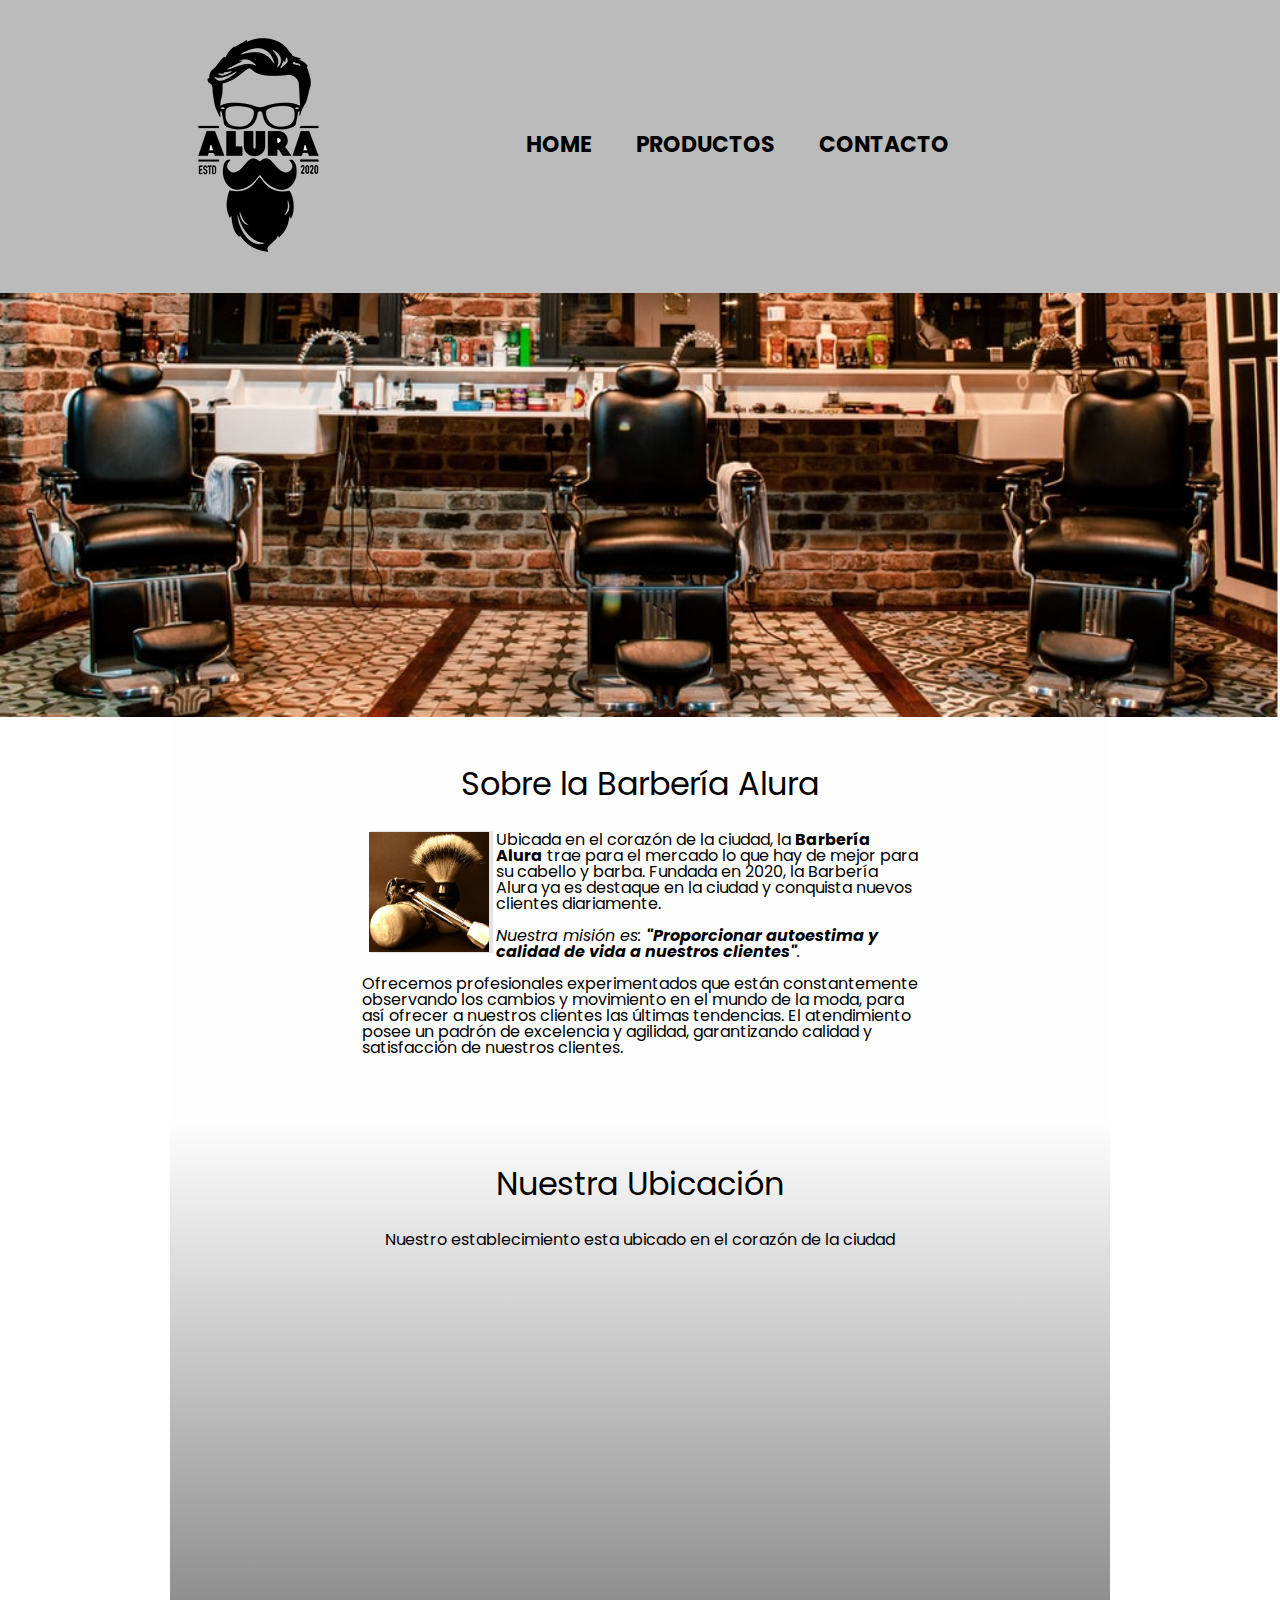
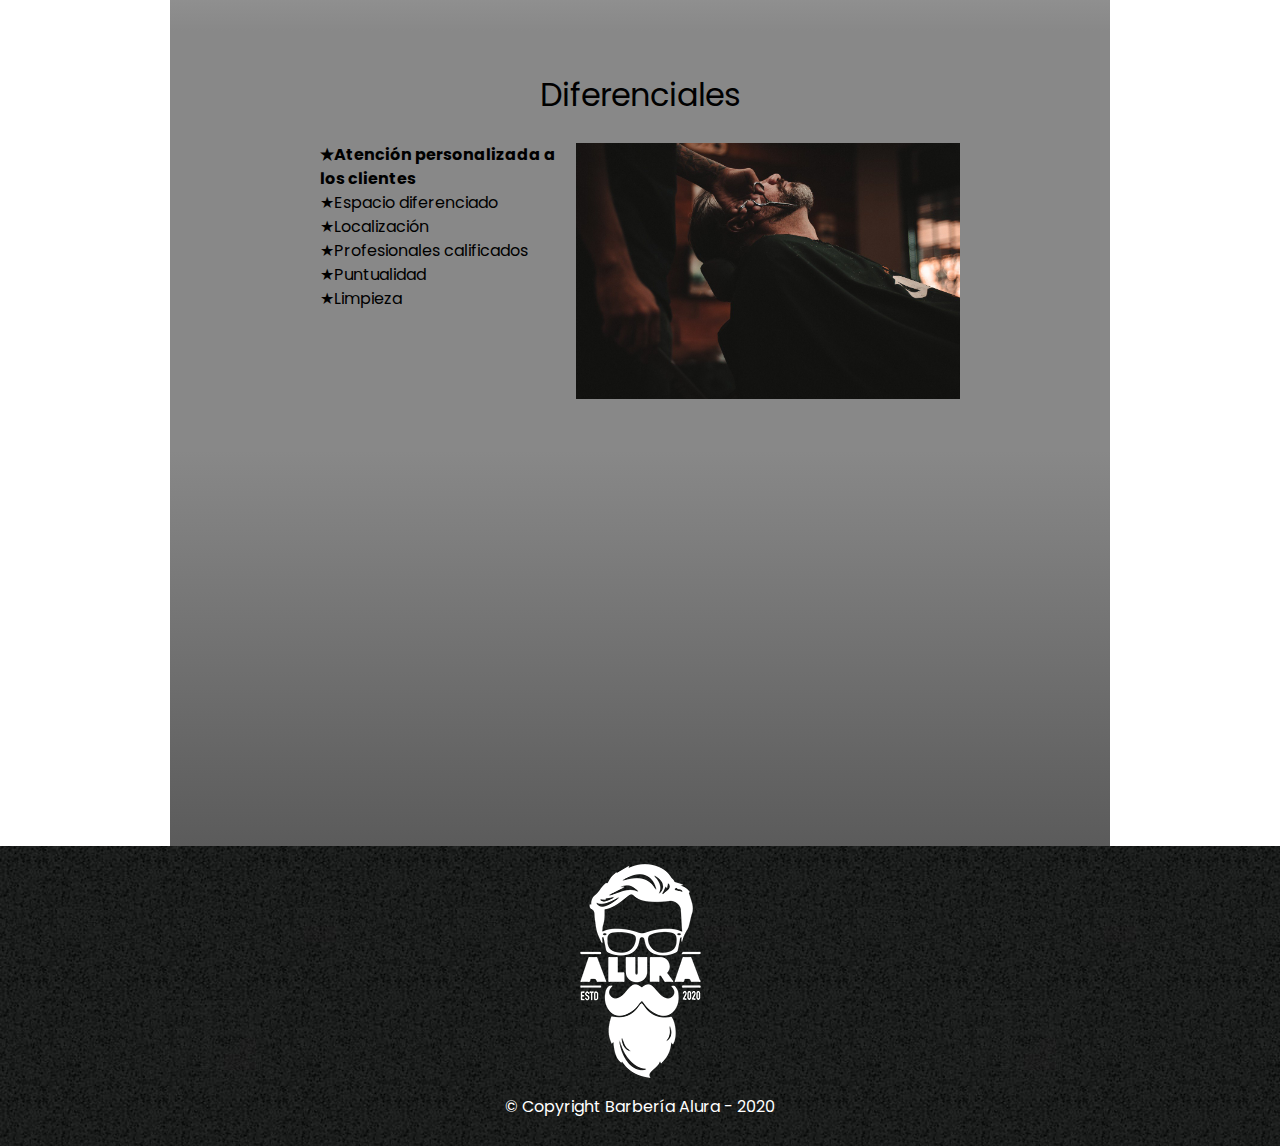
<file: index.html>
<!DOCTYPE html>

<html lang="es">
    
    <head>

        <meta charset="UTF-8"> 
        <title>Barbería Alura</title>
        <link rel="stylesheet" href="reset.css">
        <link rel="stylesheet" href="estilos.css">
    
    </head>

    <body>

        <header>    
            <div class="box">
                <h1><img id="logo" src="imagenes/logo.png" alt="Logo de la barberia alura"></h1>
            <div class="links">
            <nav><a href="index.html">Home</a></nav>
            <nav><a href="productos.html">Productos</a></nav>
            <nav><a href="contacto.html">Contacto</a></nav>
                </div>
            </div>
        </header>

        <img class="banner" src="banner/banner.png">
        <main class="box">
        <section class="principal">

            <h2 class="titulo-principal">Sobre la Barbería Alura</h2>

            <img class="utensilios" src="imagenes/utensilios.jpg" alt="Utensilios de un Barbero">

            <p>Ubicada en el corazón de la ciudad, la <strong>Barbería Alura</strong> trae para el mercado lo que hay de mejor para su cabello y barba. Fundada en 2020, la Barbería Alura ya es destaque en la ciudad y conquista nuevos clientes diariamente.</p>

            <p id="mision"><em>Nuestra misión es: <strong>"Proporcionar autoestima y calidad de vida a nuestros clientes"</strong>.</em></p>

            <p>Ofrecemos profesionales experimentados que están constantemente observando los cambios y movimiento en el mundo de la moda, para así ofrecer a nuestros clientes las últimas tendencias. El atendimiento posee un padrón de excelencia y agilidad, garantizando calidad y satisfacción de nuestros clientes.</p> 

        </section>

        <section class="mapa">
            <h3 class="titulo-principal">Nuestra Ubicación</h3>
            <p>Nuestro establecimiento esta ubicado en el corazón de la ciudad</p>
            <div class="contenido-mapa">
            <iframe src="https://www.google.com/maps/embed?pb=!1m18!1m12!1m3!1d3656.4498404748992!2d-46.63452058502166!3d-23.588194784669575!2m3!1f0!2f0!3f0!3m2!1i1024!2i768!4f13.1!3m3!1m2!1s0x94ce5a2b2ed7f3a1%3A0xab35da2f5ca62674!2sCaelum%20-%20Education%20and%20Innovation!5e0!3m2!1ses!2sar!4v1661966395328!5m2!1ses!2sar" width="100%" height="300" style="border:0;" allowfullscreen="" loading="lazy" referrerpolicy="no-referrer-when-downgrade"></iframe>
            </div>
        </section>

        <section class="diferenciales">

            <h3 class="titulo-principal">Diferenciales</h3>
            
            <div class="contenido-diferenciales">
            <ul class="listaDiferenciales">
                <li class="items">Atención personalizada a los clientes</li>
                <li class="items">Espacio diferenciado</li>
                <li class="items">Localización</li>
                <li class="items">Profesionales calificados</li>
                <li class="items">Puntualidad</li>
                <li class="items">Limpieza</li>
            </ul><img src="diferenciales/diferenciales.jpg" class="imagenDiferenciales">
            </div>

        </section>

        <div class="video">
        <iframe width="560" height="300" src="https://www.youtube.com/embed/Uhv8i-bfIpw" title="YouTube video player" frameborder="0" allow="accelerometer; autoplay; clipboard-write; encrypted-media; gyroscope; picture-in-picture" allowfullscreen></iframe>
            </div>

        </main>
        <footer class="final">
            <img src="imagenes/logo-blanco.png" alt="Logo de la barberia alura">
            <p id="copyright">© Copyright Barbería Alura - 2020</p>
        </footer>
    </body>
</html>
</file>
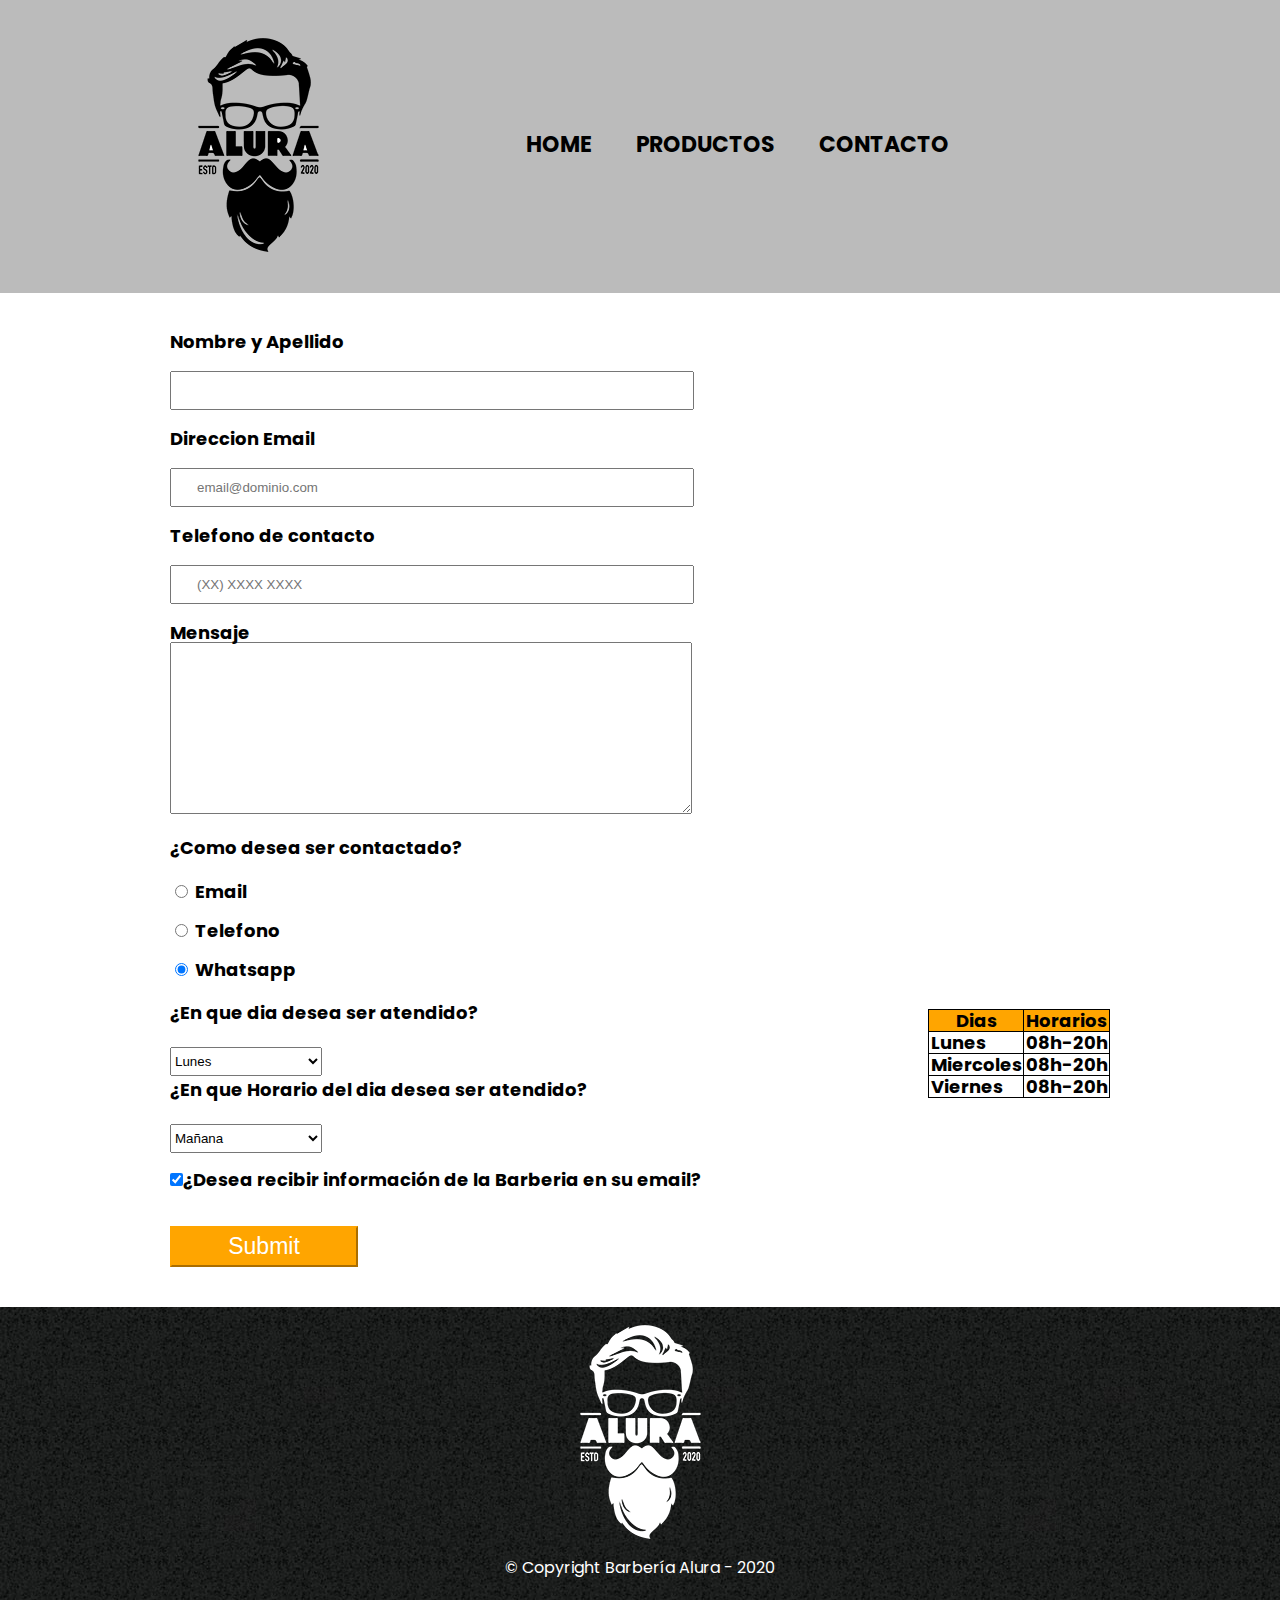
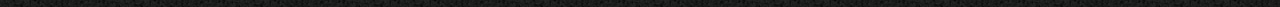
<file: contacto.html>
<!DOCTYPE html>
<html lang="en">
<head>
    <meta charset="UTF-8">
    <title>Contacto - Barberia Alura</title>
    <link rel="stylesheet" href="reset.css">
    <link rel="stylesheet" href="estilos-contacto.css">
</head>
<body>
    <header>    
        <div class="box">
            <h1><img id="logo" src="imagenes/logo.png" alt="Logo de la barberia alura"></h1>
        <div class="links">
            <nav><a href="index.html">Home</a></nav>
            <nav><a href="productos.html">Productos</a></nav>
            <nav><a href="contacto.html">Contacto</a></nav>
        </div>
        </div>
    </header>
    </header>
    <main>    
        <form>
        <label for="nombreapellido">Nombre y Apellido</label>
        <input type="text" id="nombreapellido" class="input-padron" required>
        <label for="email">Direccion Email</label>
        <input type="email" placeholder="email@dominio.com" id="email" class="input-padron" required>
        <label for="telefono">Telefono de contacto</label>
        <input type="tel" placeholder="(XX) XXXX XXXX" id="telefono" class="input-padron" required>
        <label for="mensaje"></label> Mensaje
        <textarea cols="70" rows="10" id="mensaje" class="input-padron" required></textarea>
        <fieldset>
            <legend> ¿Como desea ser contactado? </legend>
            <label for="email">
                <input type="radio" name="radioboton" value="Email" id="email"> Email </label>
            <label for="telefono">
                <input type="radio" id="telefono" name="radioboton" value="Telefono"> Telefono </label>
            <label for="whats">
                <input type="radio" id="whats" name="radioboton" value="Whatsapp" checked> Whatsapp </label>
        </fieldset>
        <table>
            <thead>
                <tr>
                    <th>Dias</th>
                    <th>Horarios</th>
                </tr>
            </thead>
            <tbody>
                
            </tbody>
            <tr>
                <td>Lunes</td>
                <td>08h-20h</td>
            </tr>
            <tr>
                <td>Miercoles</td>
                <td>08h-20h</td>
            </tr>
            <tr>
                <td>Viernes</td>
                <td>08h-20h</td>
            </tr>
        </table>
        <fieldset>
            <legend> ¿En que dia desea ser atendido? </legend>
            <select name="Dia atención" id="select">
                <option value="Mañana"> Lunes </option>
                <option value="Tarde"> Miercoles </option>
                <option value="Noche"> Viernes </option>
        </select>
        </fieldset>
        <fieldset>
            <legend> ¿En que Horario del dia desea ser atendido? </legend>
            
            <select name="Dia atención" id="select">
                <option value="Mañana"> Mañana </option>
                <option value="Tarde"> Tarde </option>
                <option value="Noche"> Noche </option>
            </select>
            </fieldset>
        <label><input type="checkbox" class="checkbox" checked>¿Desea recibir información de la Barberia en su email?</label>
        <input type="submit" class="enviar">
    </form>
    </main>
    <footer class="final">
        <img src="imagenes/logo-blanco.png" alt="Logo de la barberia alura">
        <p id="copyright">© Copyright Barbería Alura - 2020</p>
    </footer>
</body>
</html>
</file>
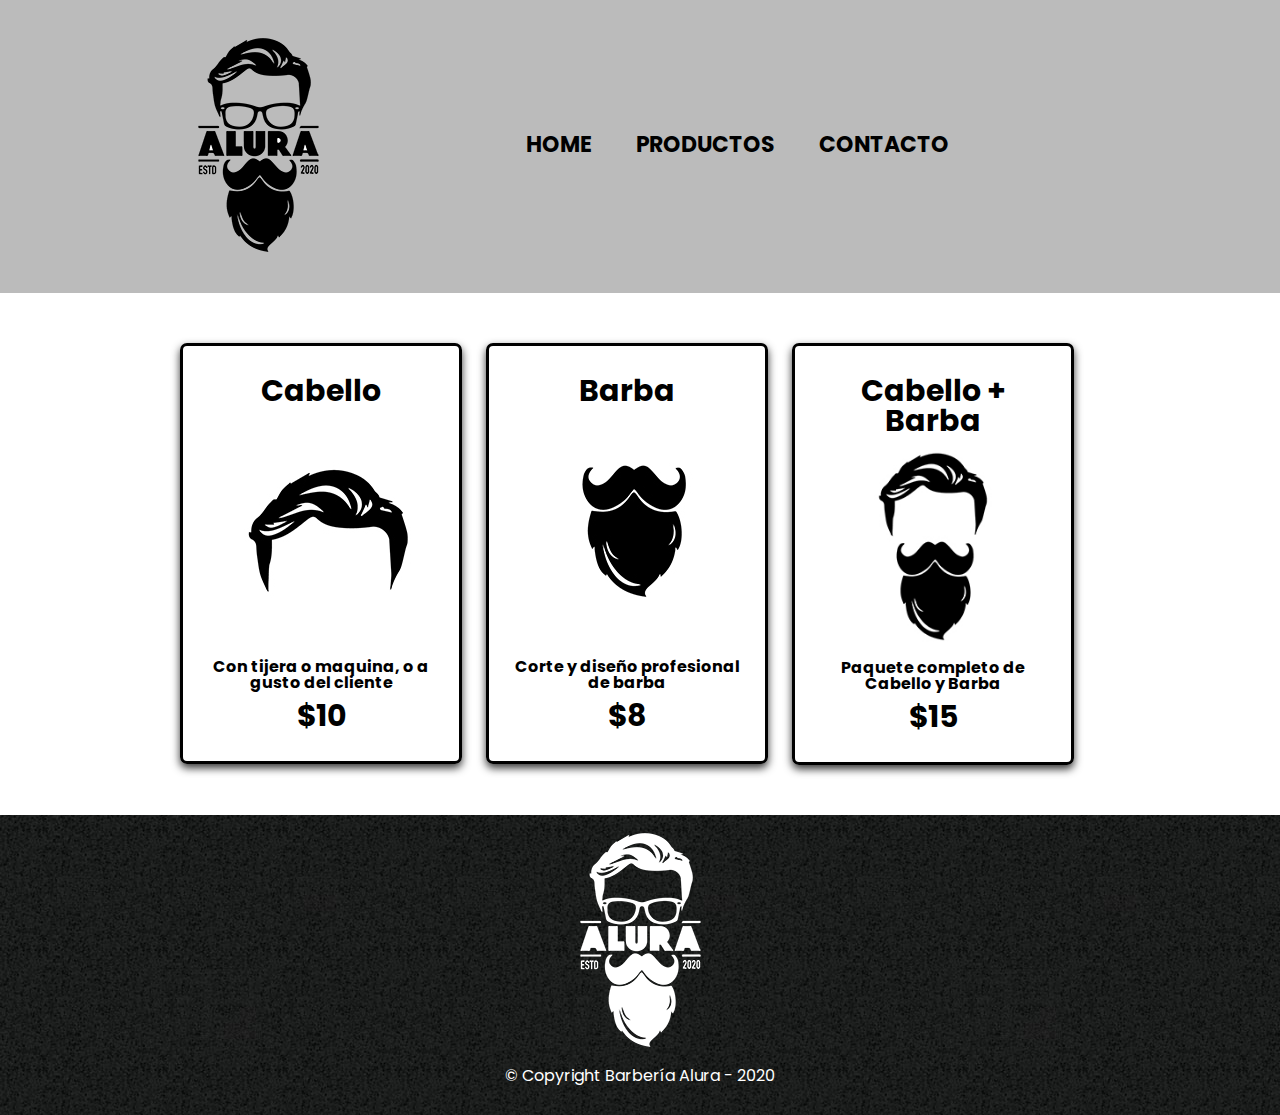
<file: productos.html>
<!DOCTYPE html>
<html lang="en">
<head>
    <meta charset="UTF-8">
    <title>Productos - Barberia Alura</title>
    <link rel="stylesheet" href="reset.css">
    <link rel="stylesheet" href="estilos.css">
</head>
<body>
    <header>    
        <div class="box">
            <h1><img id="logo" src="imagenes/logo.png" alt="Logo de la barberia alura"></h1>
        <div class="links">
            <nav><a href="index.html">Home</a></nav>
            <nav><a href="productos.html">Productos</a></nav>
            <nav><a href="contacto.html">Contacto</a></nav>
            </div>
        </div>
    </header>
    <main>
        <ul class="precios">
            <li>
                <h2>Cabello</h2>
                <img src="imagenes/cabello.jpg">
                <p>Con tijera o maquina, o a gusto del cliente</p>
                <p class="valor">$10</p>
            </li>
            <li>
                <h2>Barba</h2>
                <img src="imagenes/barba.jpg">
                <p>Corte y diseño profesional de barba</p>
                <p class="valor">$8</p>
            </li>
            <li>
                <h2>Cabello + Barba</h2>
                <img src="imagenes/cabello+barba.jpg" class="img-barba">
                <p>Paquete completo de Cabello y Barba</p>
                <p class="valor">$15</p>
            </li>
        </ul>
    </main>
    <footer class="final">
        <img src="imagenes/logo-blanco.png" alt="Logo de la barberia alura">
        <p id="copyright">© Copyright Barbería Alura - 2020</p>
    </footer>
</body>
</html>
</file>
<file: estilos.css>
@import url('https://fonts.googleapis.com/css2?family=Poppins:wght@200&display=swap');

body{
    background-color: white;
    font-family: 'Poppins', sans-serif;
}

header{
    background-color: #BBBBBB;
    padding: 20px 0px;
}

footer{
    position: relative;
    height: 300px;
    size: cover;
    background-image: url("imagenes/bg.jpg");
    text-align: center;
}

nav a{
    text-decoration: none;
    text-transform: uppercase;
    color: #000000;
    font-weight: bold;
    font-size: 22px;
}

nav a:hover{
    color: aqua;
    font-size: 23px;
}

nav{
    display: inline;
    margin: 0px 20px;
}

.links{
    position: absolute;
    top: 45%;
    right:15%;
}

.box {
    position: relative;
    width: 940px;
    margin: 0 auto;
}


#copyright{
    color: white;
}

.precios{
    width: 940px;
    position: relative;
    margin: 0 auto;
    padding: 0 50px;
}

.img-barba{
    width: 93.5%;
}

.precios li{
    display: inline-block;
    margin: 50px 10px;
    padding: 30px 20px;
    border: 3px solid black;
    border-radius: 7px;
    text-align: center;
    font-weight: bold;
    width: 30%;
    vertical-align: top;
    box-sizing:border-box;
    box-shadow: 0 4px 8px 0 rgba(0, 0, 0, 0.8);
}

.precios li:hover{
    border-color: aqua;
}

.precios li:active{
    border-color: #5aa17f;
}

.precios h2{
    font-size: 30px;
}

.valor{
    font-size: 30px;
    margin-top: 10px;
}

.precios li:hover h2{
    font-size: 35px;
}

/* CSS para nuestra Home page */

.banner{
    width: 100%;
}

.titulo-principal{
    text-align: center;
    font-size: 2em;
    margin: 0 0 1em;
}

.principal{
    position: relative;
    padding: 3em 12em;
    background: #FEFEFE;
}

.principal p{
    margin: 0 0 1em;
}

.principal strong{
    font-weight: bold;
}

.principal em{
    font-style:italic;
}

.utensilios{
    width: 120px;
    float: left;
    margin: 0 7px;
    clear: left ;
    box-shadow: 3px 0 1px 1px rgba(0, 0, 0, 0.1);
}

.mapa{
    padding: 3em;
    background: linear-gradient(#fefefe, #888888);
}

.mapa p{
    margin: 0 0 2em;
    text-align: center;
}

.diferenciales{
    padding: 3em 0;
    background: #888888;
}

.imagenDiferenciales{
    width: 60%;
}

.video{
    display: flex;
    padding: 3em 24em;
    background: linear-gradient(#888888, #5b5b5b);
}

.contenido-diferenciales{
    width: 640px;
    margin: 0 auto;
}

.listaDiferenciales{
    width: 40%;
    display: inline-block;
    vertical-align: top;
}

.imagenDiferenciales{
    width: 60%;
    transition: 500ms;
}

.imagenDiferenciales:hover{
    opacity: 0.5;
}

.items{
    line-height: 1.5;
}

.items:first-child{
    font-weight: bold;
}

.contenido-mapa{
    width: 940px;
    margin: 0 auto;
}

.items:before{
    content: "★";
}
</file>
<file: estilos-contacto.css>
@import url('https://fonts.googleapis.com/css2?family=Poppins:wght@200&display=swap');

body{
    background-color: white;
    font-family: 'Poppins', sans-serif;
}

header{
    background-color: #BBBBBB;
    padding: 20px 0px;
}

main{
    width: 940px;
    margin: 0 auto;
    font-size: 18px;
    font-weight: bold;
}

footer{
    position: relative;
    height: 300px;
    background-image: url("imagenes/bg.jpg");
    text-align: center;
}

nav a{
    text-decoration: none;
    text-transform: uppercase;
    color: #000000;
    font-weight: bold;
    font-size: 22px;
}

nav a:hover{
    color: aqua;
    font-size: 23px;
}

nav{
    display: inline;
    margin: 0px 20px;
}

.links{
    position: absolute;
    top: 45%;
    right:15%;
}

.box {
    position: relative;
    width: 940px;
    margin: 0 auto;
}

#copyright{
    color: white;
}

form label, form legend{
    display: block;
    margin: 0 0 20px;
}


form{
    margin: 40px 0;
}

.input-padron{
    display: block;
    margin: 0 0 20px;
    padding: 10px 25px;
    width: 50%;
}

.checkbox{
    margin: 20px 0;
}

.enviar{
    color: white;
    background: orange;
    width: 20%;
    padding: 5px 0;
    font-size: 23px;
    border-color: orange;
    transition: 1s all;
    cursor: pointer;
}

.enviar:hover{
    background: #e69138;
    border-color: #e69138;
    transform: scale(1.05);
}

table{
    margin: 10px 0;
    float: right;
    clear: right;
}

th{
    background: orange;
}

td,th{
    border: 1px solid black;
    padding: 1.5px 1.5px;
}

#select{
    float:none;
    width: 20%;
    padding: 5px 0;
}

legend{
    padding: 5px 0;
}
</file>
